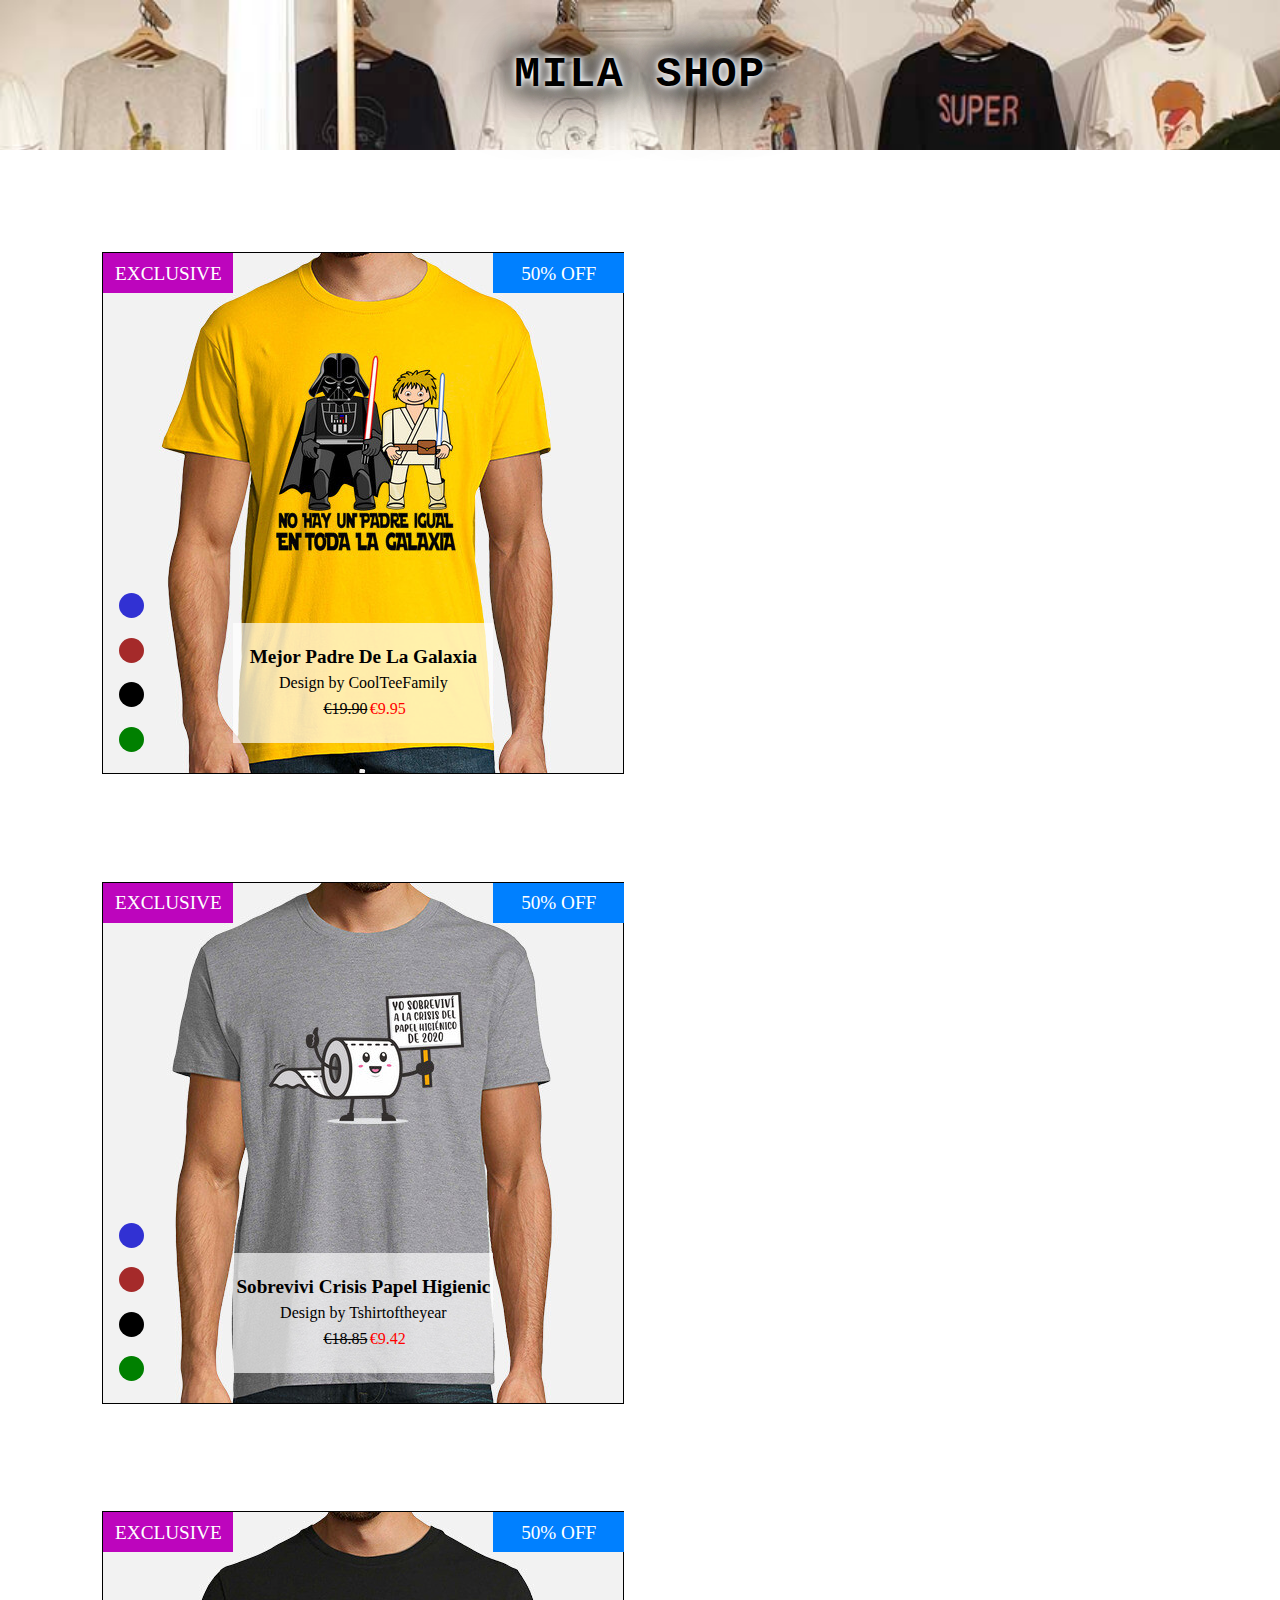
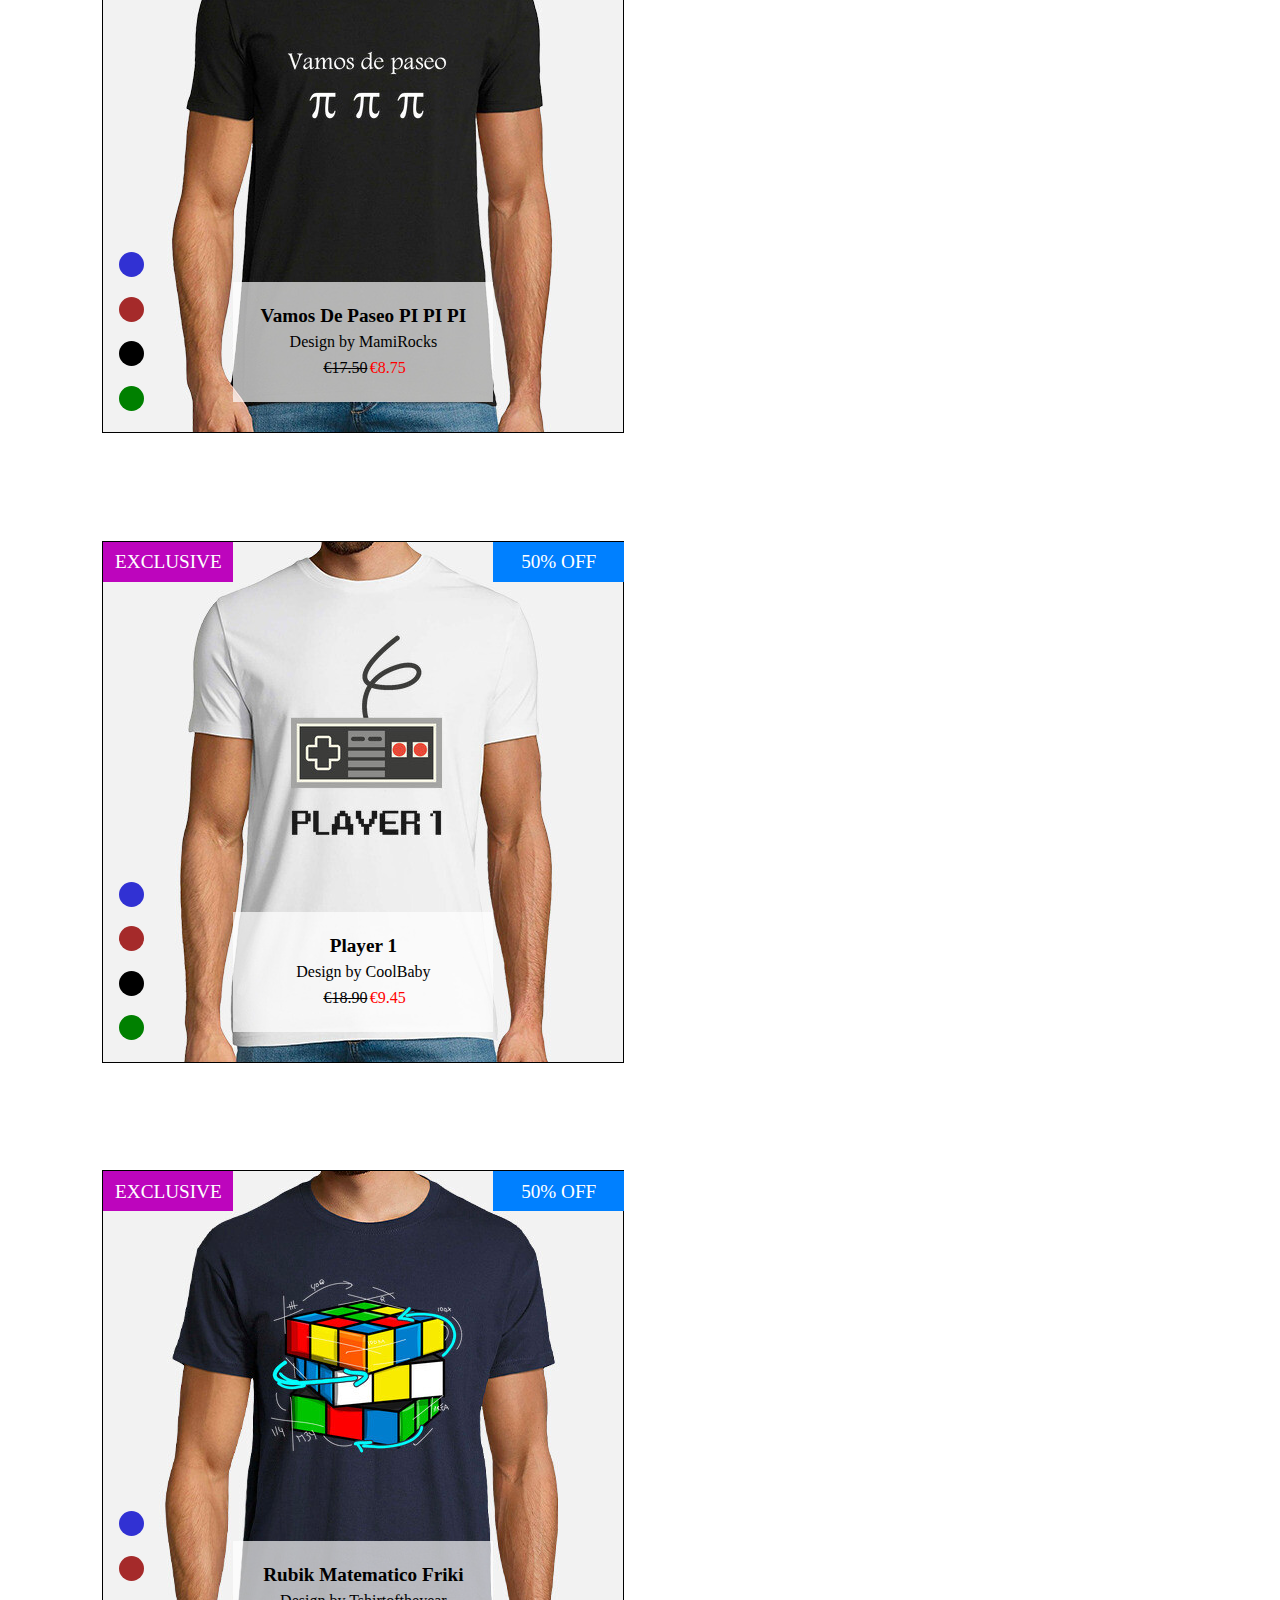
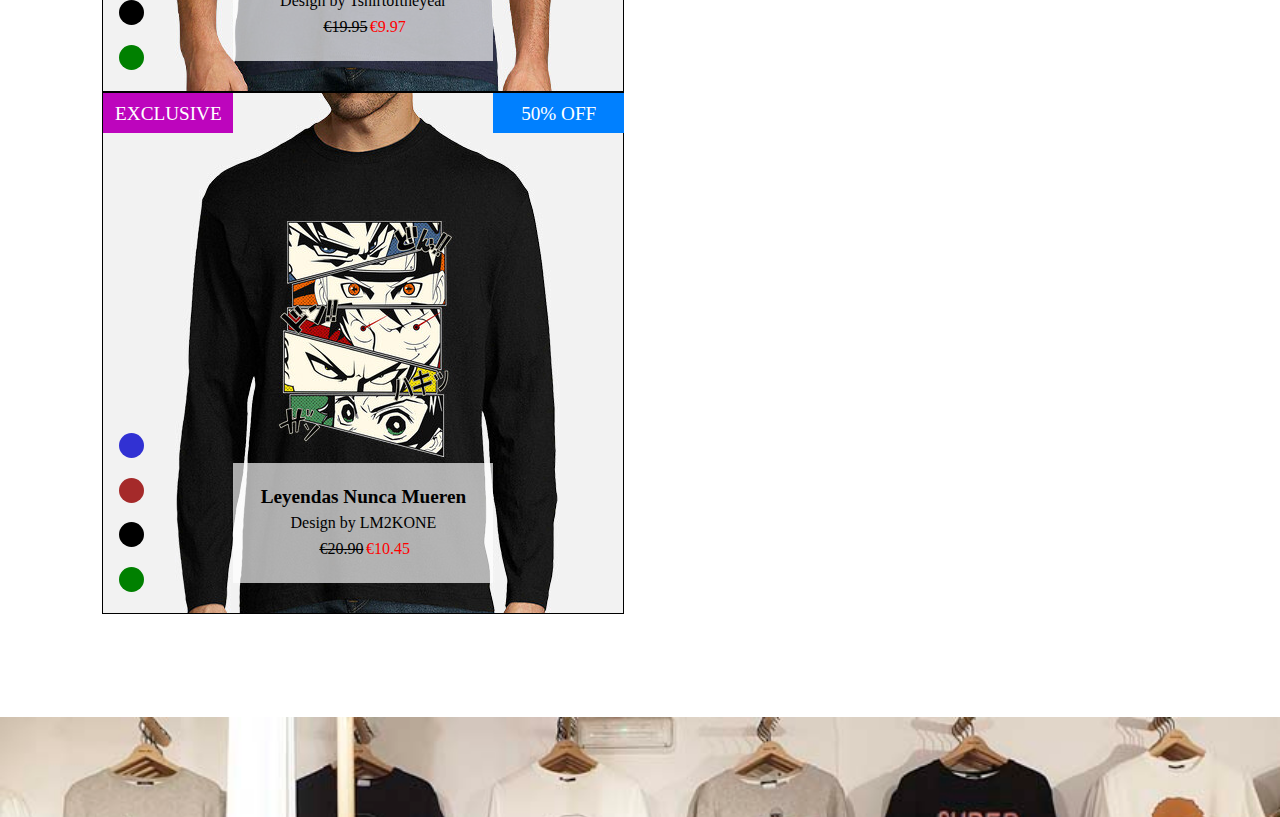
<file: Practica3/Pagines/index.html>
<?xml version="1.0" encoding= "UTF-8"?>
<!DOCTYPE html>
<html id="practica3">

    <head>
        <title>Practica 3</title>
        <meta name="viewport" content="width=device-width, initial-scale=1.0">
        <link type="text/css" rel="stylesheet" href="reset.css" media="screen" />
        <link type="text/css" rel="stylesheet" href="./estil3.css" media="screen" />
        <link rel="stylesheet" href="https://pro.fontawesome.com/releases/v5.10.0/css/all.css"
            integrity="sha384-AYmEC3Yw5cVb3ZcuHtOA93w35dYTsvhLPVnYs9eStHfGJvOvKxVfELGroGkvsg+p" crossorigin="anonymous" />
    </head>

    <body>
        
        <header>
            <p>Mila Shop</p>
        </header>

        <main id="tenda">
            <section class="s1">
                <img src="../Imatges/camiseta1.jfif" alt="">
                <p id="descompte">50% OFF</p>
                <p id="exclusiu">EXCLUSIVE</p>
                <ul class="colors">
                    <li></li>
                    <li></li>
                    <li></li>
                    <li></li>
                </ul>

                <div class="c1">
                    <p>Mejor Padre De La Galaxia</p>
                    <br>
                    <p>Design by CoolTeeFamily</p>
                    <br>
                    <p><del>€19.90</del>€9.95</p>
                </div>
            </section>

            <section class="s2">
                <img src="../Imatges/camiseta2.jfif" alt="">
                <p id="descompte">50% OFF</p>
                <p id="exclusiu">EXCLUSIVE</p>
                <ul class="colors">
                    <li></li>
                    <li></li>
                    <li></li>
                    <li></li>
                </ul>

                <div class="c2">
                    <p> Sobrevivi Crisis Papel Higienic</p>
                    <br>
                    <p>Design by Tshirtoftheyear</p>
                    <br>
                    <p><del>€18.85</del>€9.42</p>
                </div>
            </section>

            <section class="s3">
                <img src="../Imatges/camiseta3.jfif" alt="">
                <p id="descompte">50% OFF</p>
                <p id="exclusiu">EXCLUSIVE</p>
                <ul class="colors">
                    <li></li>
                    <li></li>
                    <li></li>
                    <li></li>
                </ul>

                <div class="c3">
                    <p>Vamos De Paseo PI PI PI</p>
                    <br>
                    <p>Design by MamiRocks</p>
                    <br>
                    <p><del>€17.50</del>€8.75</p>
                </div>
            </section>

            <section class="s4">
                <img src="../Imatges/camiseta4.jfif" alt="">
                <p id="descompte">50% OFF</p>
                <p id="exclusiu">EXCLUSIVE</p>
                <ul class="colors">
                    <li></li>
                    <li></li>
                    <li></li>
                    <li></li>
                </ul>

                <div class="c4">
                    <p>Player 1</p>
                    <br>
                    <p>Design by CoolBaby</p>
                    <br>
                    <p><del>€18.90</del>€9.45</p>
                </div>
            </section>

            <section class="s5">
                <img src="../Imatges/camiseta5.jfif" alt="">
                <p id="descompte">50% OFF</p>
                <p id="exclusiu">EXCLUSIVE</p>
                <ul class="colors">
                    <li></li>
                    <li></li>
                    <li></li>
                    <li></li>
                </ul>

                <div class="c5">
                    <p>Rubik Matematico Friki</p>
                    <br>
                    <p>Design by Tshirtoftheyear</p>
                    <br>
                    <p><del>€19.95</del>€9.97</p>
                </div>
            </section>

            <section class="s6">
                <img src="../Imatges/camiseta6.jfif" alt="">
                <p id="descompte">50% OFF</p>  
                <p id="exclusiu">EXCLUSIVE</p>
                <ul class="colors">
                    <li></li>
                    <li></li>
                    <li></li>
                    <li></li>
                </ul>

                <div class="c6">
                    <p>Leyendas Nunca Mueren</p>
                    <br>
                    <p>Design by LM2KONE</p>
                    <br>
                    <p><del>€20.90</del>€10.45</p>
                </div>
            </section>
        </main>

        <footer>
        </footer>
    </body>
</html>
</file>
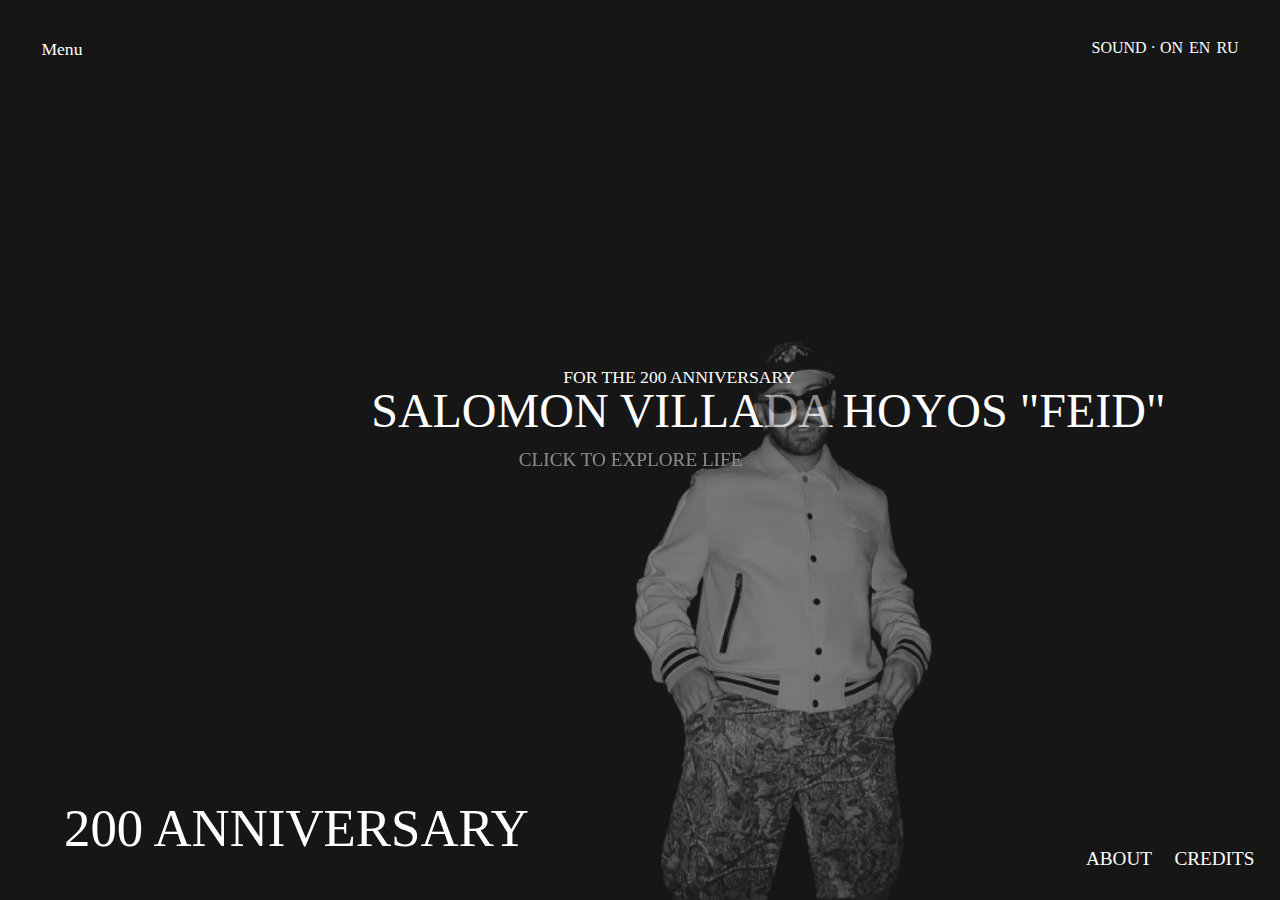
<file: Practica2/Pagines/Pagina1/index.html>
<!DOCTYPE html >

<html>

<head>
    <title>Practica2 Adria Garcia</title>
    <meta http-equiv="Content-Type" content="text/html; charset=utf-8">
    <link rel="stylesheet" type="text/css" href="reset.css" />
    <link rel="stylesheet" type="text/css" href="estil.css" />
</head>

<body>
    <header>

        <nav>
            <ul>
                <li><a href="../Pagina2/menu.html">Menu</a></li>
                <li><a href="#">SOUND · ON</li>
                <li><a href="#">EN</a></li>
                <li><a href="#">RU</a></li>
            </ul>
        </nav>

    </header>
    <main>
        <a href="../Pagina3/life.html">
            <div id="centre">
                <p>FOR THE 200 ANNIVERSARY</p>
                <p>SALOMON VILLADA HOYOS "FEID"</p>
                <p>200 ANNIVERSARY</p>
                <p>ABOUT</p>
                <p>CREDITS</p>
                <p>CLICK TO EXPLORE LIFE</p>
                <img src="../../Imatges/image-removebg-preview.png">
            </div>
        </a>
    </main>
</body>
</html>
</file>
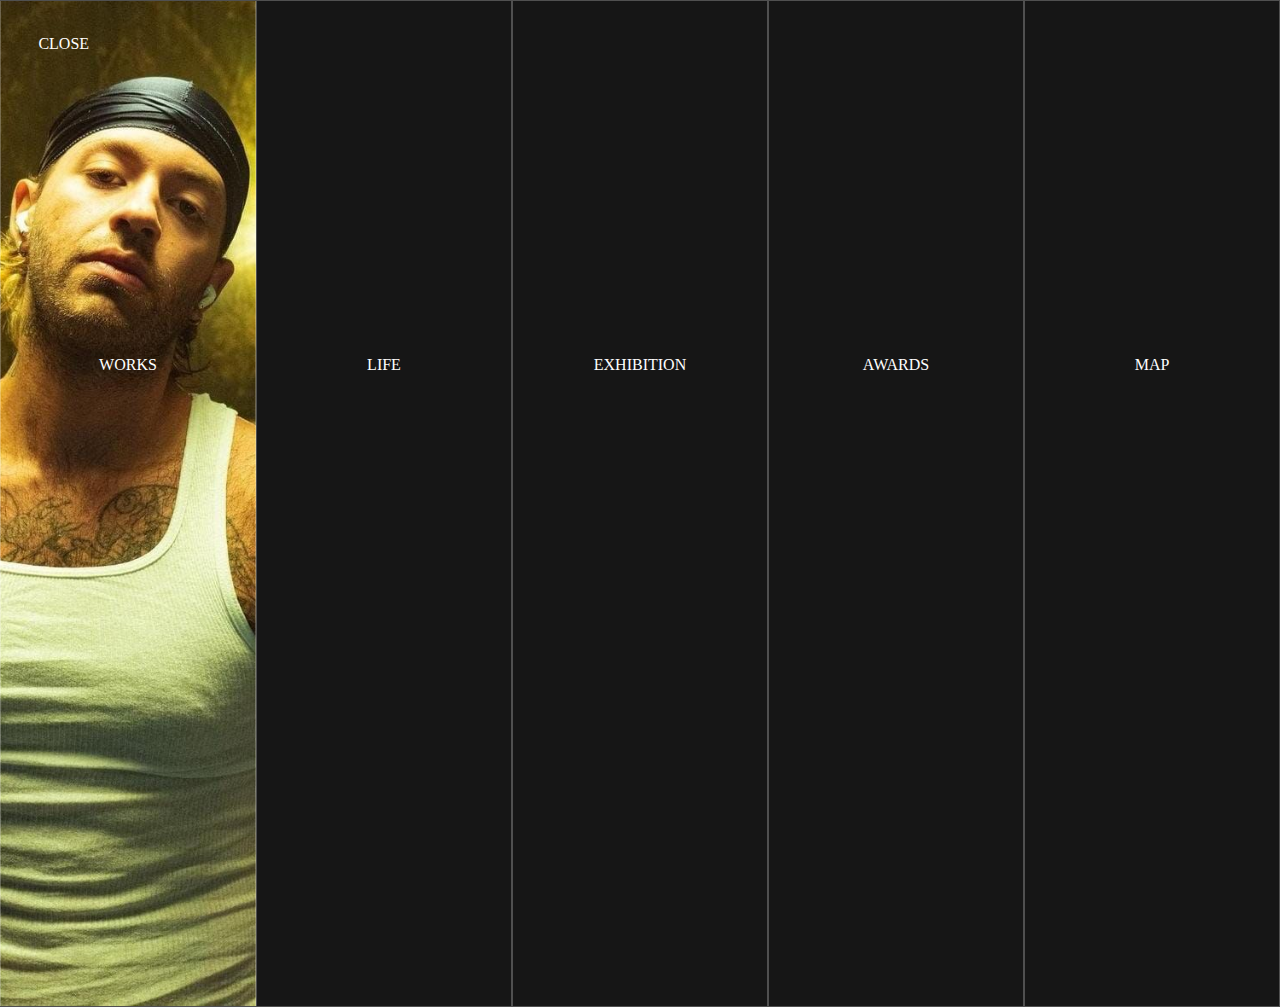
<file: Practica2/Pagines/Pagina2/menu.html>
<!DOCTYPE html >

<html>
    <head>
        <title>Practica2 Adria Garcia</title>
        <meta http-equiv="Content-Type" content="text/html; charset=utf-8">
        <link rel="stylesheet" type="text/css" href="reset.css" />
        <link rel="stylesheet" type="text/css" href="estil.css" />
    </head>

    <body>
        <header>
            <p><a href="../Pagina1/index.html">CLOSE</a></p>
        </header>
        <main>
            <div class="columna1">
                <a href="../Pagina4/works.html">
                    <p>WORKS</p>
                </a>
            </div>
            <div class="columna2">
                <a href="../Pagina1/index.html">
                    <p>LIFE</p>
                </a>
            </div>
            <div class="columna3">
                <a href="../Pagina1/index.html">
                    <p>EXHIBITION</p>
                </a>
            </div>
            <div class="columna4">
                <a href="../Pagina1/index.html">
                    <p>AWARDS</p>
                </a>
            </div>
            <div class="columna5">
                <a href="../Pagina1/index.html">
                    <p>MAP</p>
                </a>
            </div>
        </main>
    </body>
</html>
</file>
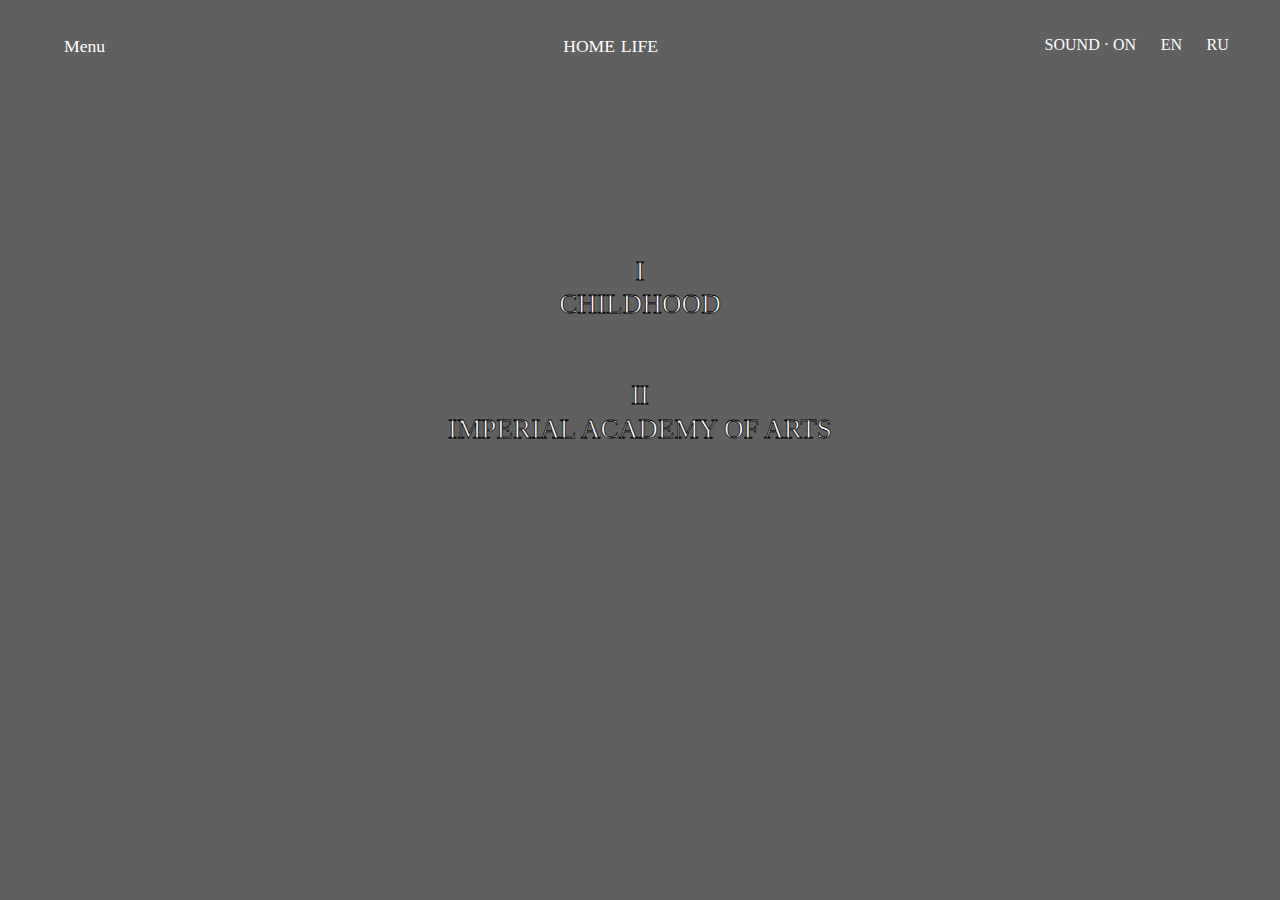
<file: Practica2/Pagines/Pagina3/life.html>
<!DOCTYPE html >

<html>
    <head>
        <title>Practica2 Adria Garcia</title>
        <meta http-equiv="Content-Type" content="text/html; charset=utf-8">
        <link rel="stylesheet" type="text/css" href="reset.css" />
        <link rel="stylesheet" type="text/css" href="estil3.css" />
        <script src="./js.js"></script>
    </head>

    <body>
        <div class="tot"></div>
            <header>
                <nav>
                    <ul>
                        <li><a href="../Pagina2/menu.html">Menu</a></li>
                        <li><a href="../Pagina1/index.html">HOME</a></li>
                        <li><p>·</p></li>
                        <li><p>LIFE</p></li>
                        <li><a href="#">SOUND · ON</li>
                        <li><a href="#">EN</a></li>
                        <li><a href="#">RU</a></li>
                    </ul>
                </nav>
            </header>
            <main>
                <div class="capitol1" onmouseover="f_hover()">
                    <a href="#">
                        <p>I</p>
                        <p>CHILDHOOD</p>
                    </a>
                </div>
                <div class="capitol2" onmouseover="f_hover2()">
                    <a href="#">
                        <p>II</p>
                        <p>IMPERIAL ACADEMY OF ARTS</p>
                    </a>
                </div>
            </main>
            <!-- <aside>
                <p>200<sup>TH</sup><sub>ANNIVERSARY</sub></p>
                <p>ABOUT</p>
                <p>CREDITS</p>
            </aside> -->
    </body>
</html>
</file>
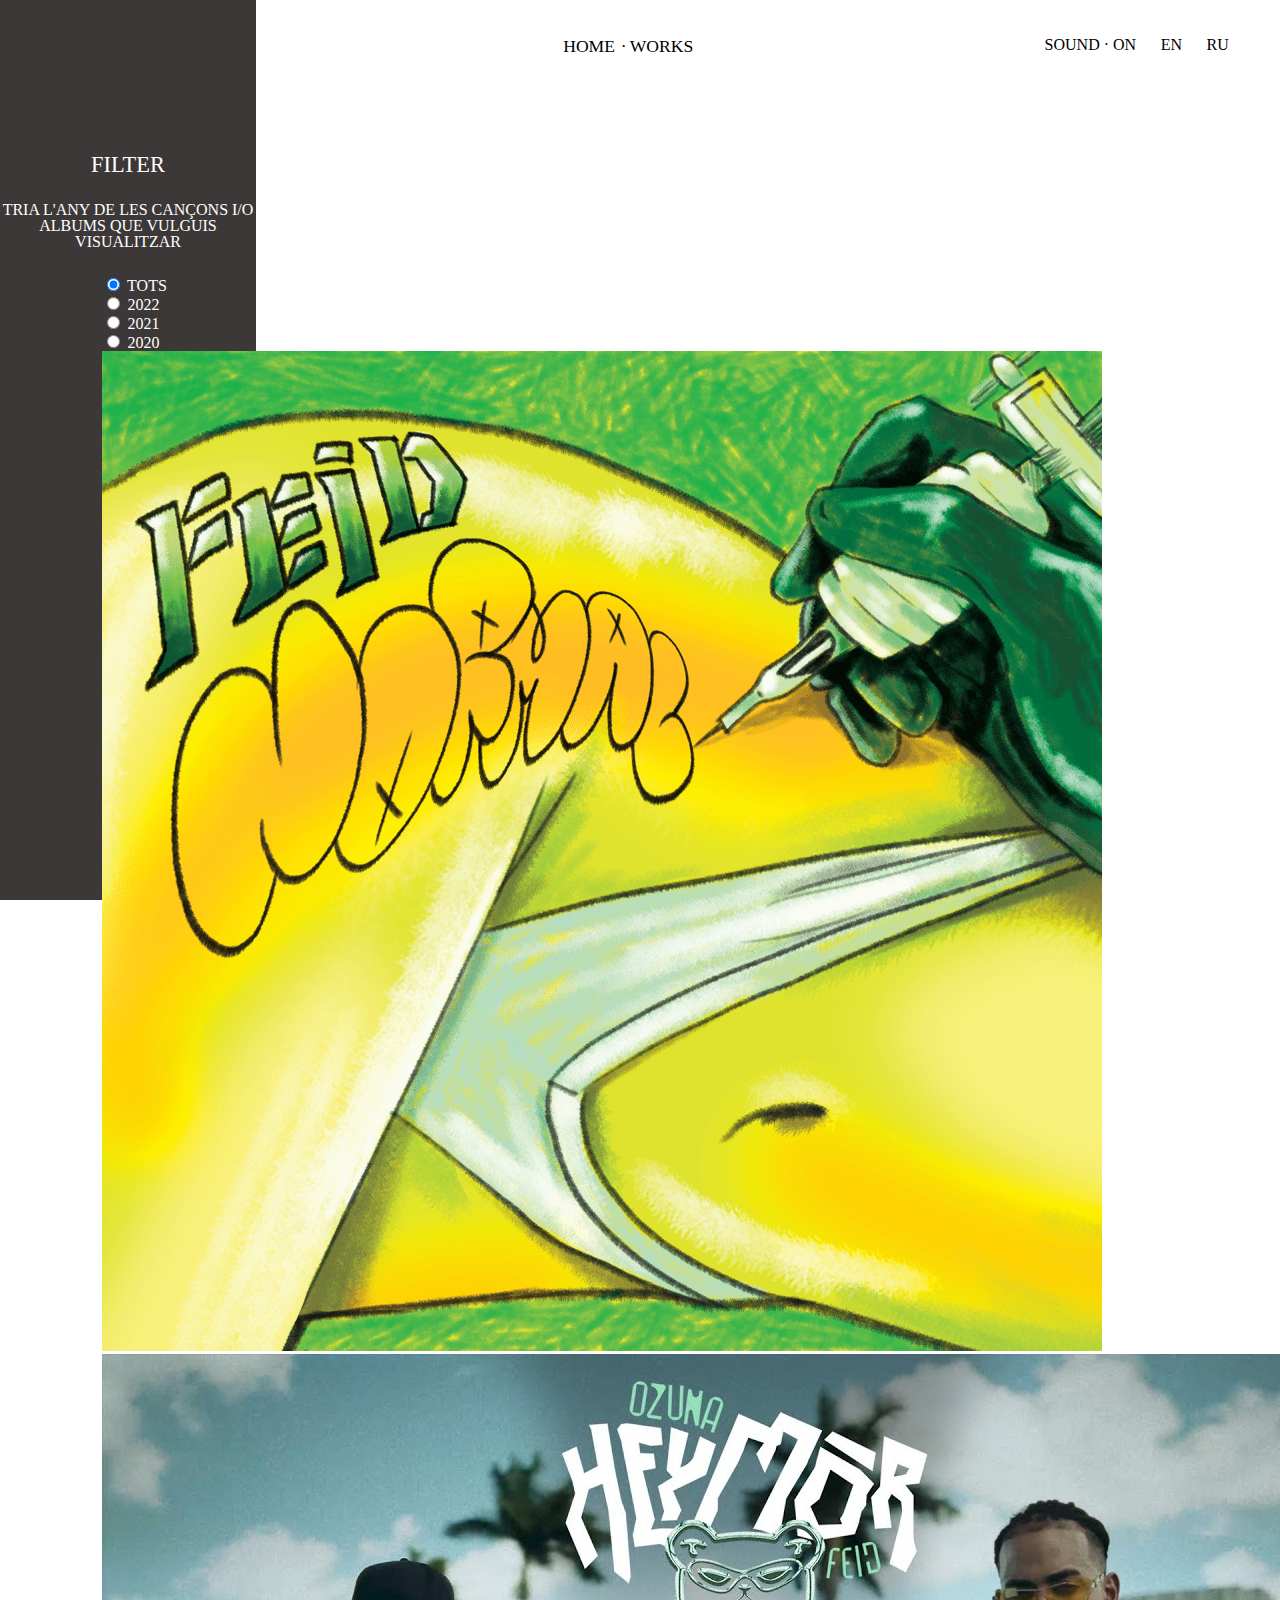
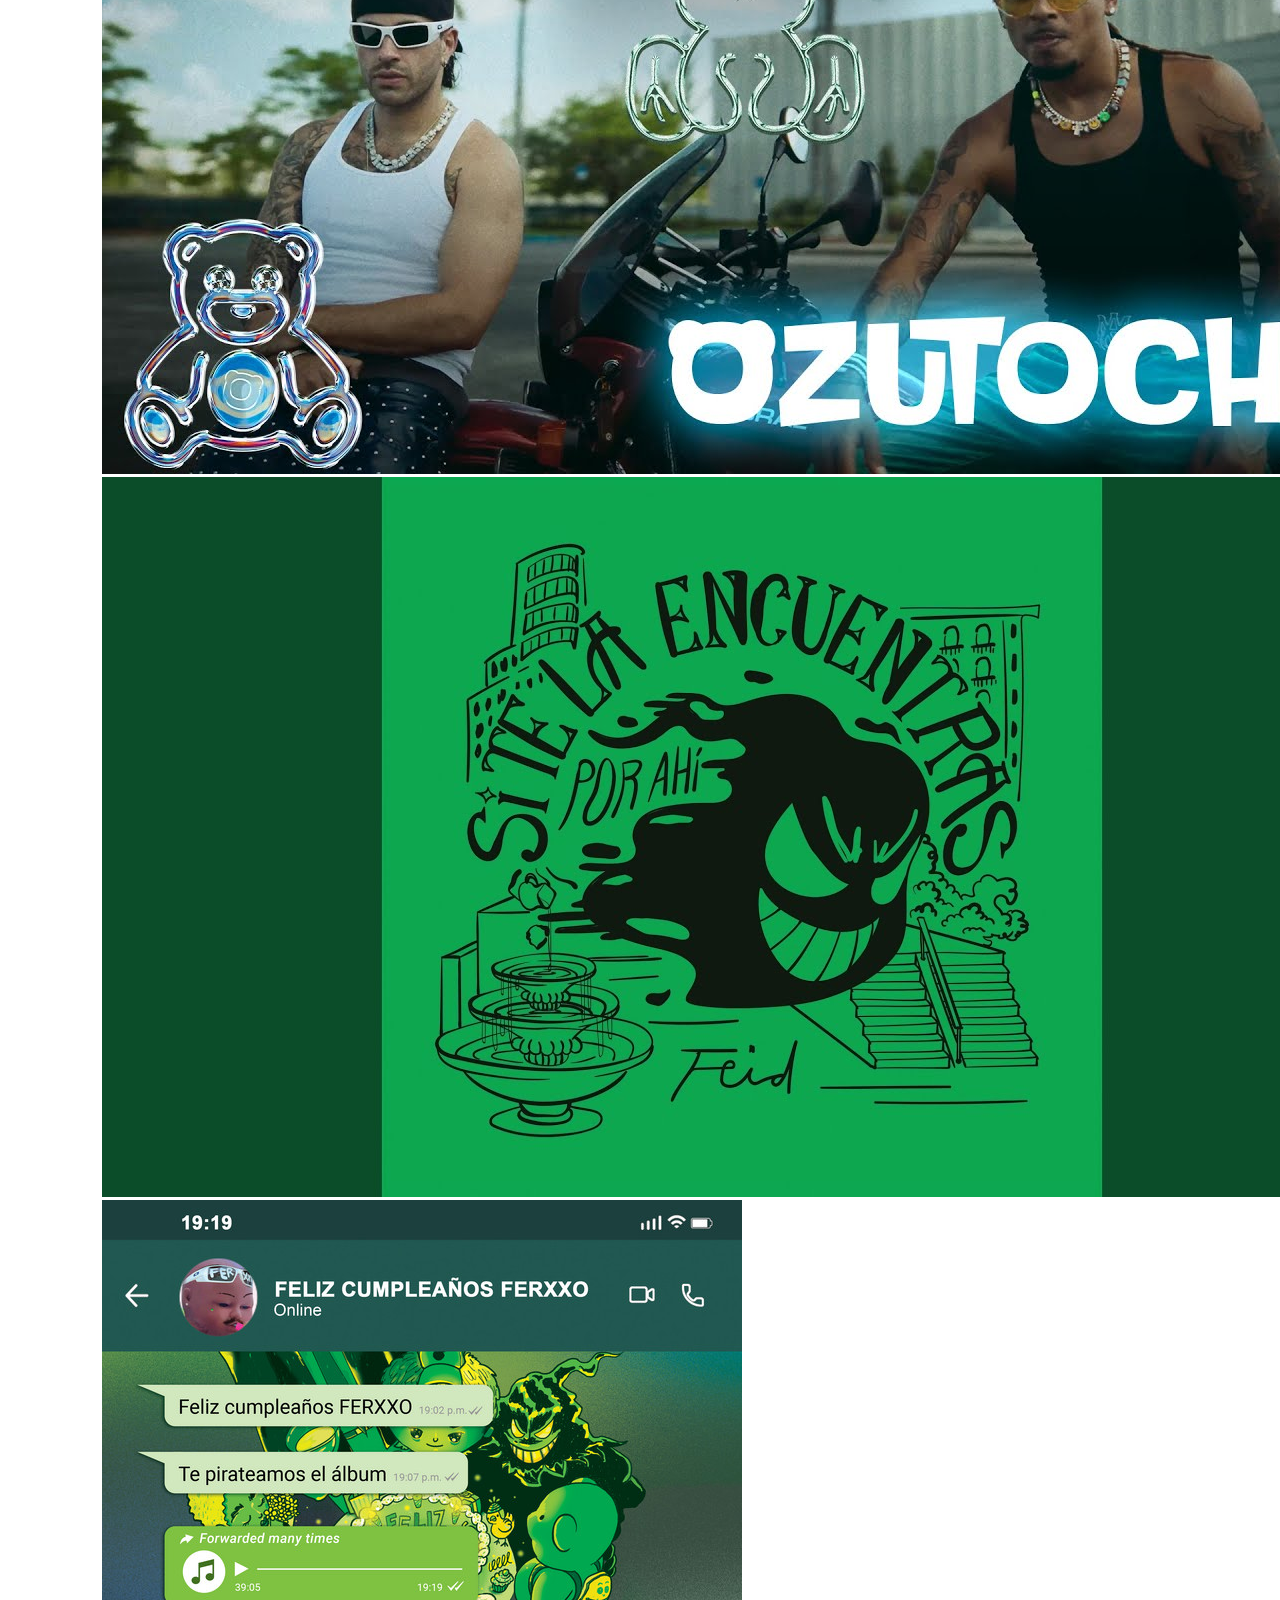
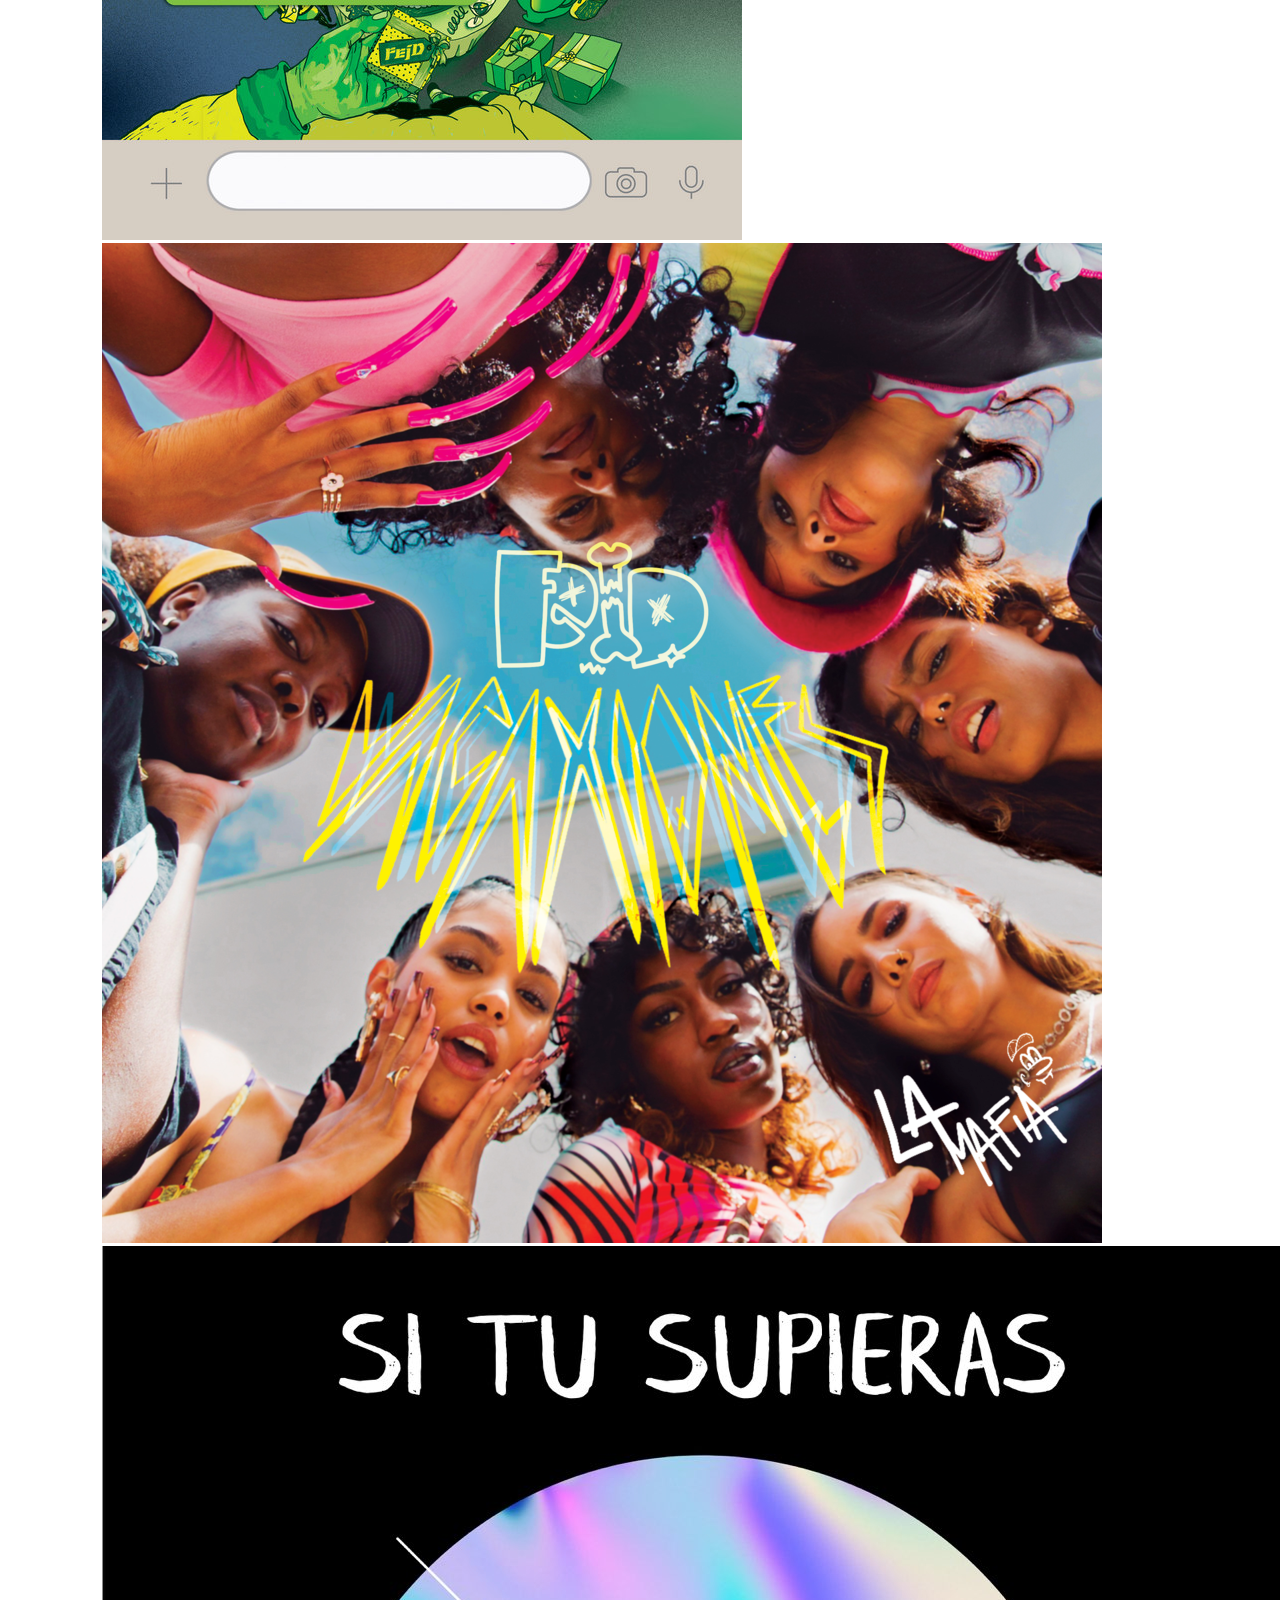
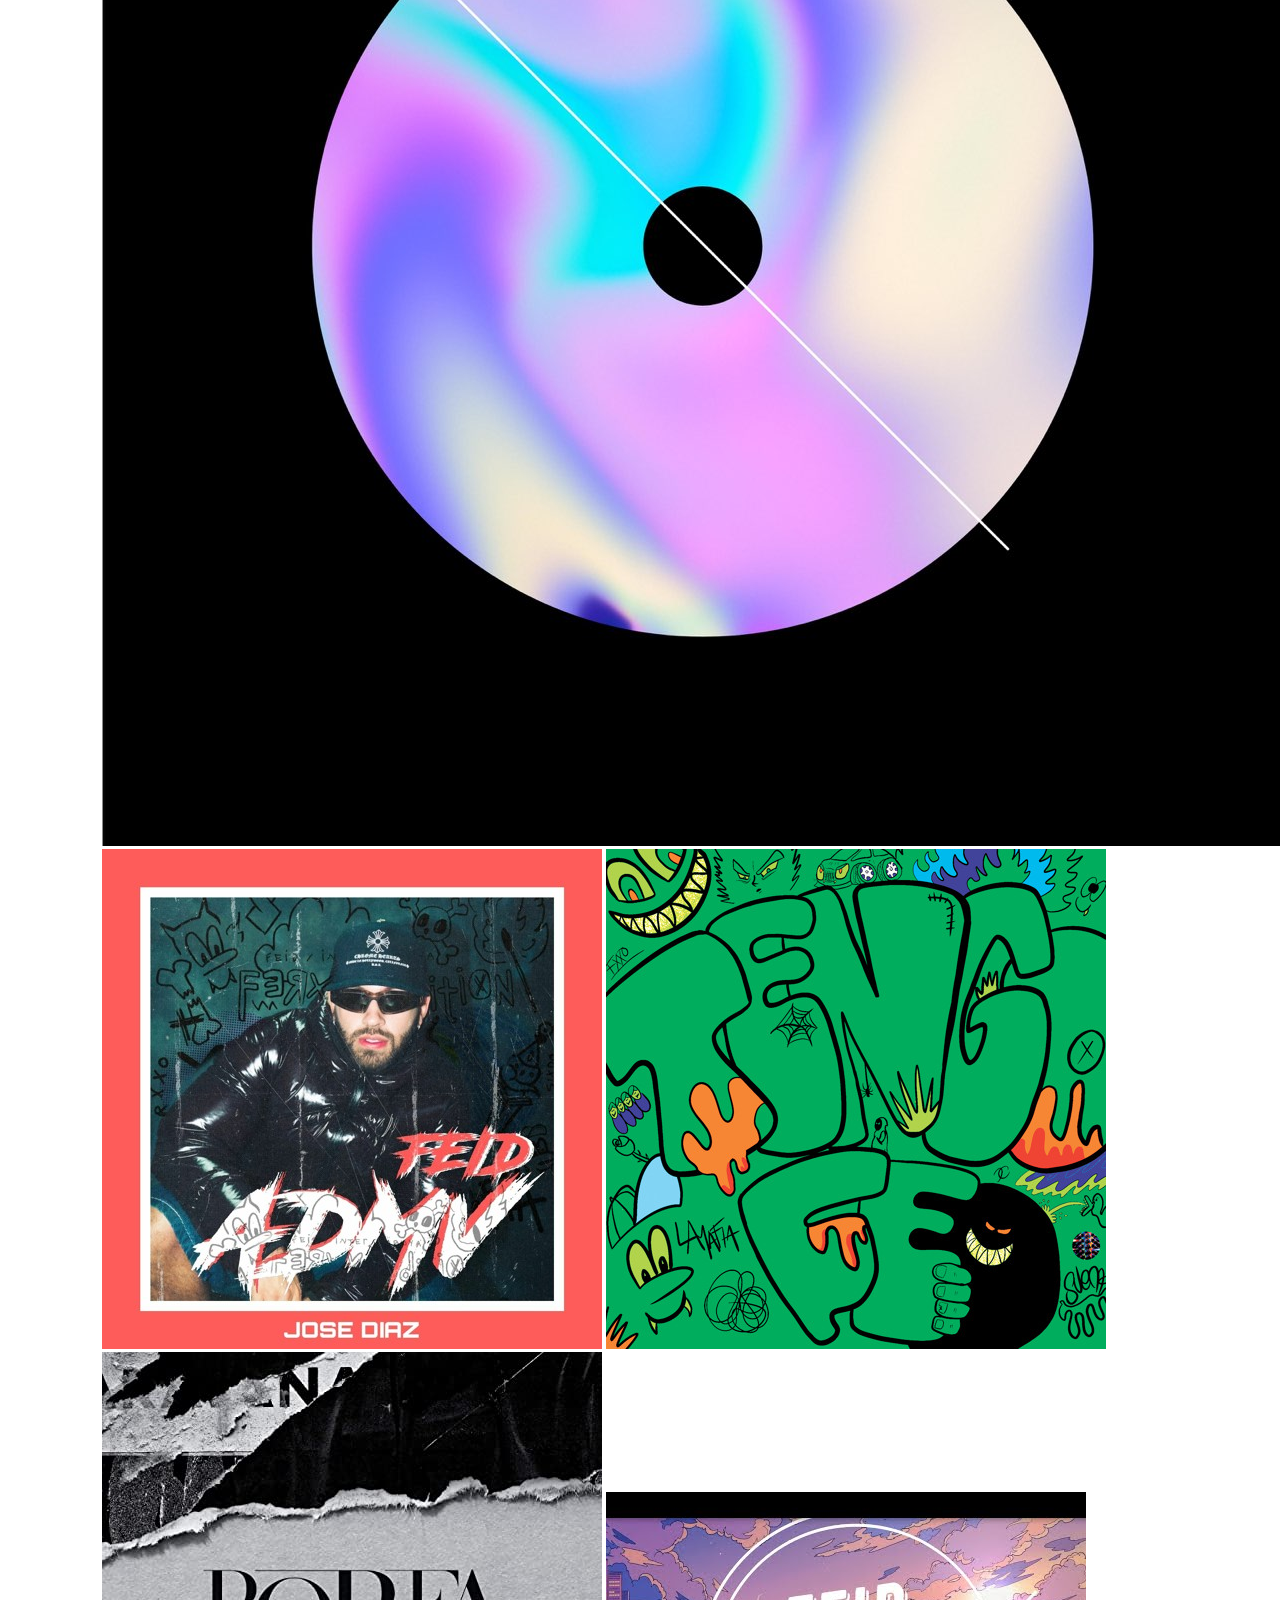
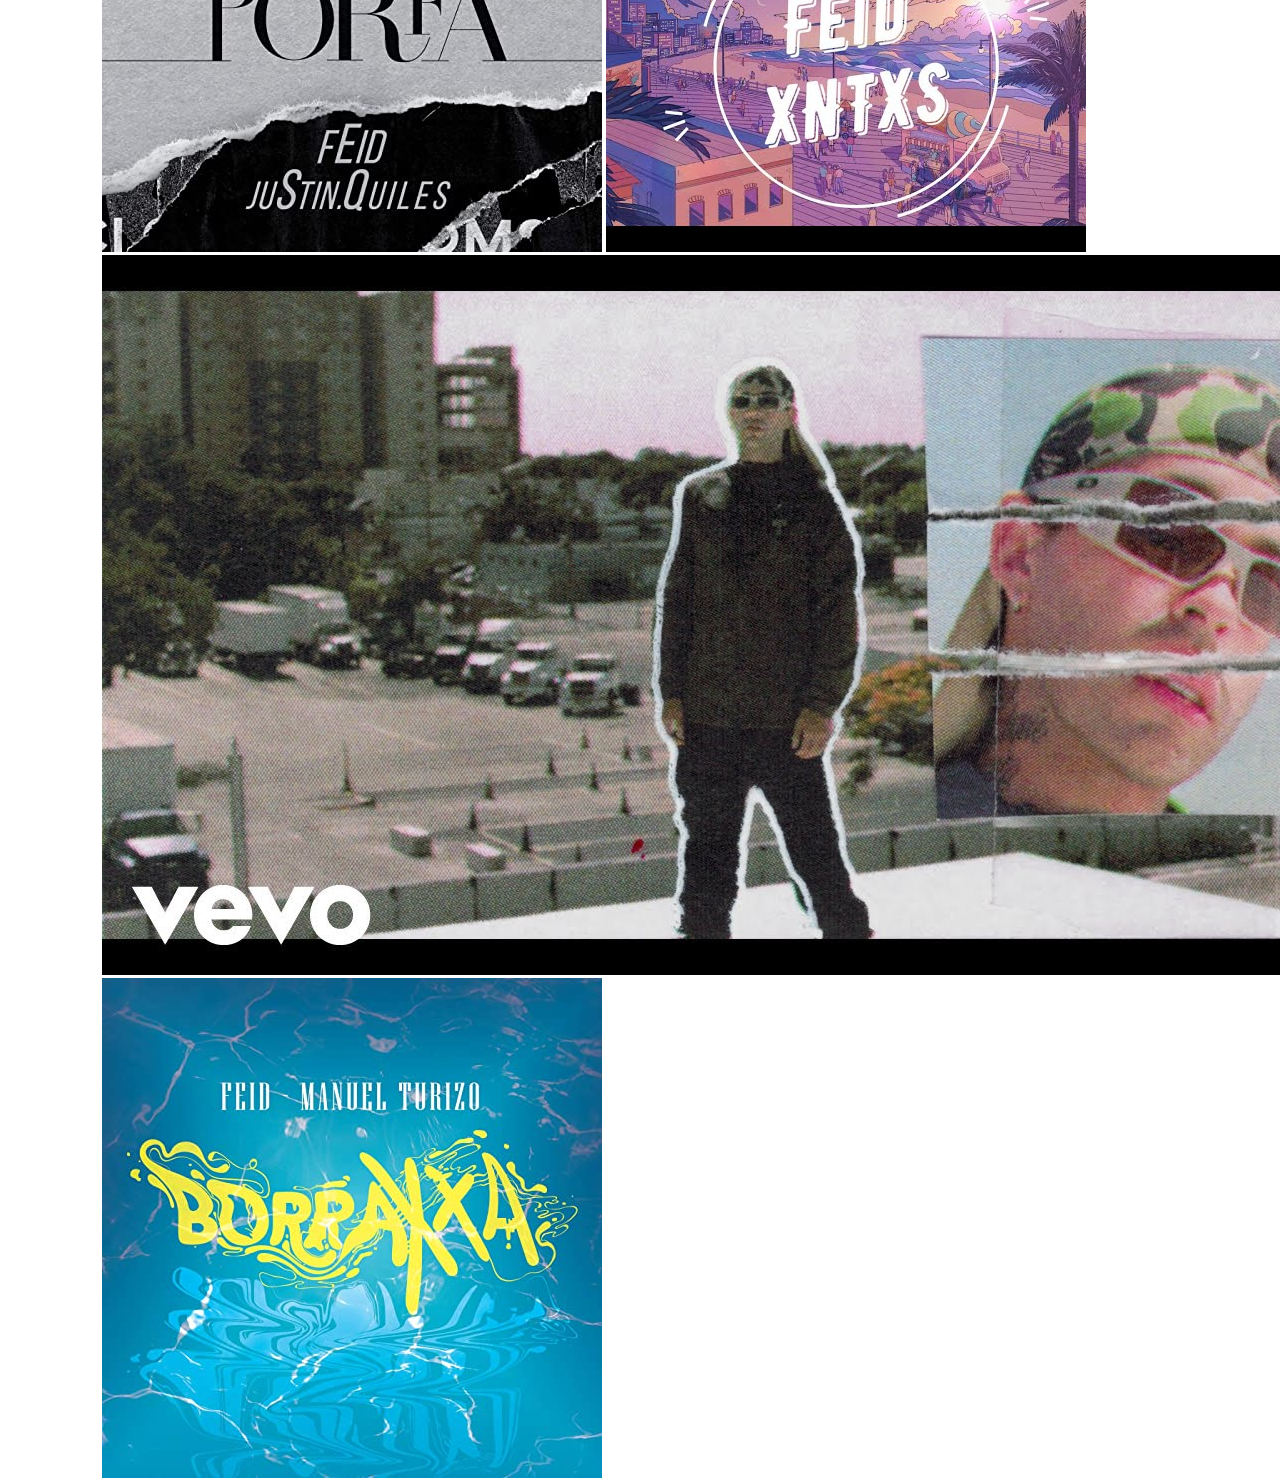
<file: Practica2/Pagines/Pagina4/works.html>
<!DOCTYPE html >

<html>
    <head>
        <title>Practica2 Adria Garcia</title>
        <meta http-equiv="Content-Type" content="text/html; charset=utf-8">
        <link rel="stylesheet" type="text/css" href="reset.css" />
        <link rel="stylesheet" type="text/css" href="estil4.css" />
        <script src="./js.js"></script>
    </head>
    
    <body>
        <header>
            <nav>
                <ul>
                    <li><a href="../Pagina2/menu.html">Menu</a></li>
                    <li><a href="../Pagina1/index.html">HOME</a></li>
                    <li><p>·</p></li>
                    <li><p>WORKS</p></li>
                    <li><a href="#">SOUND · ON</li>
                    <li><a href="#">EN</a></li>
                    <li><a href="#">RU</a></li>
                </ul>
            </nav>
        </header>

        <main>
            <div id="filter" onmouseover="f_mostrarFilter()">
                <p>FILTER</p>
                <p>TRIA L'ANY DE LES CANÇONS I/O ALBUMS QUE VULGUIS VISUALITZAR</p>
                <div class="radio">
                    <input type="radio" id="tots" name="anys" checked/>
                    <label for="tots">TOTS</label><br>

                    <input type="radio" id="any1" name="anys" />
                    <label for="any1">2022</label><br>

                    <input type="radio" id="any2" name="anys" />
                    <label for="any1">2021</label><br>

                    <input type="radio" id="any3" name="anys" />
                    <label for="any1">2020</label>

                    <div id="imatgesCansons">
                        <div class="anyy1"> 
                            <img src="../../Imatges/3c9af42660323c238624f2a2276937a5.1000x1000x1.png" alt="">
                            <img src="../../Imatges/maxresdefault (1).jpg" alt="">
                            <img src="../../Imatges/maxresdefault (2).jpg" alt="">
                            <img src="../../Imatges/ab67616d0000b27373456ed697350847810e52b3.jpg" alt="">
                        </div>
                        <div class="anyy2">
                            <img src="../../Imatges/b26f647a086bc53f6584d321300c9a1b.1000x1000x1.png" alt="">
                            <img src="../../Imatges/1200x1200bf-60.jpg" alt="">
                            <img src="../../Imatges/artworks-yJHmDD4ZHQ7Ngyzl-nH9zjA-t500x500.jpg" alt="">
                            <img src="../../Imatges/artworks-viVPNaXbup3J-0-t500x500.jpg" alt="">
                        </div>
                        <div class="anyy3">
                            <img src="../../Imatges/81jQMwR-G-L._SS500_.jpg" alt="">
                            <img src="../../Imatges/hqdefault.jpg" alt="">
                            <img src="../../Imatges/maxresdefault.jpg" alt="">
                            <img src="../../Imatges/71O6Sf86PnL._SS500_.jpg" alt="">
                        </div>
                    </div>
                </div>  
            </div>
        </main>
    </body>
</html>
</file>
<file: Practica3/Pagines/estil3.css>
#practica3 {
  min-height: 100%;
}
#practica3 body {
  min-height: 100%;
  display: flex;
  flex-direction: column;
}
#practica3 body header {
  display: flex;
  background-image: url(../Imatges/header.jpg);
  background-image: no-repeat;
  background-image: fixed;
  background-image: center;
  -webkit-background-size: cover;
  -moz-background-size: cover;
  -o-background-size: cover;
  background-size: cover;
  height: 150px;
  width: 100%;
  align-items: center;
  justify-content: center;
}
#practica3 body header p {
  font-family: "Courier New", Courier, monospace;
  font-size: 25px;
  letter-spacing: 1.6px;
  word-spacing: 3.8px;
  color: #000000;
  font-weight: 700;
  text-decoration: none solid #444444;
  font-style: normal;
  font-variant: normal;
  text-transform: uppercase;
  text-shadow: #FFF 0px 0px 5px, #FFF 0px 0px 10px, #FFF 0px 0px 15px, #000000 0px 0px 20px, #000000 0px 0px 30px, #000000 0px 0px 40px, #000000 0px 0px 50px, #000000 0px 0px 75px, -40px -40px 0px rgba(206, 89, 55, 0);
  font-size: 270%;
}
#practica3 body main {
  display: flex;
  flex: 1;
  flex-wrap: wrap;
  justify-content: space-between;
  margin: 8%;
}
#practica3 body main section {
  display: grid;
  border: 1px solid black;
  background-color: #f3f0f0ec;
  height: 520px;
  width: 520px;
  grid-template-columns: 130px auto 130px;
  grid-template-rows: 40px 300px 30px 15px auto;
}
#practica3 body main section img {
  display: grid;
  grid-column: 1/4;
  grid-row: 1/4;
}
#practica3 body main section #descompte {
  display: grid;
  height: 40px;
  width: 100.5%;
  background-color: #0080ff;
  grid-column: 3/4;
  grid-row: 1/2;
  color: white;
  align-items: center;
  justify-content: center;
  font-size: 120%;
}
#practica3 body main section #exclusiu {
  display: grid;
  height: 40px;
  width: 100%;
  background-color: #bd05bd;
  grid-column: 1/2;
  grid-row: 1/2;
  color: white;
  align-items: center;
  justify-content: center;
  font-size: 120%;
}
#practica3 body main section .colors {
  grid-column: 1/2;
  grid-row: 3/4;
}
#practica3 body main section .colors li {
  width: 25px;
  height: 25px;
  border-radius: 50%;
  margin-bottom: 15%;
  margin-left: 12%;
}
#practica3 body main section .colors li:nth-child(1) {
  background-color: #3131d3;
}
#practica3 body main section .colors li:nth-child(2) {
  background-color: brown;
}
#practica3 body main section .colors li:nth-child(3) {
  background-color: black;
}
#practica3 body main section .colors li:nth-child(4) {
  background-color: green;
}
#practica3 body main section .colors li:hover {
  border: 4px solid black;
}
#practica3 body main section .colors li:active {
  border: 4px solid red;
}
#practica3 body main section div {
  display: flex;
  flex-direction: column;
  width: 260px;
  height: 120px;
  background-color: rgba(255, 255, 255, 0.67);
  grid-column: 2/3;
  grid-row: 4/5;
  align-items: center;
  justify-content: center;
}
#practica3 body main section div p {
  text-align: center;
  line-height: 10px;
}
#practica3 body main section div p:nth-child(1) {
  font-weight: bold;
  font-size: 120%;
}
#practica3 body main section div p:nth-child(5) {
  color: red;
}
#practica3 body main section div del {
  color: black;
  margin-right: 3%;
}
#practica3 body main section:nth-child(-n+4) {
  margin-bottom: 10%;
}
#practica3 body main section:nth-child(odd) {
  margin-right: 6%;
}
#practica3 body footer {
  background-image: url(../Imatges/header.jpg);
  background-image: no-repeat;
  background-image: fixed;
  background-image: center;
  -webkit-background-size: cover;
  -moz-background-size: cover;
  -o-background-size: cover;
  background-size: cover;
  height: 100px;
  width: 100%;
}
</file>
<file: Practica2/Pagines/Pagina1/estil.css>
html {
  height: 100vh;
  background-color: #161616;
  background-attachment: fixed;
}
body header nav {
  color: white;
}
body header nav ul {
  display: flex;
  justify-content: flex-end;
  padding-right: 3%;
}
body header nav ul li {
  width: fit-content;
  height: fit-content;
  margin-top: 3%;
  padding: 3px;
}
body header nav ul li a {
  text-decoration: none;
  color: white;
}
body header nav ul li:nth-child(1) {
  position: absolute;
  font-size: 110%;
  left: 3%;
}
body main div p {
  color: white;
}
body main div p:nth-child(1) {
  position: absolute;
  font-size: 110%;
  text-align: center;
  top: 41%;
  left: 44%;
  z-index: 1;
}
body main div p:nth-child(2) {
  font-size: 300%;
  position: absolute;
  top: 43%;
  left: 29%;
}
body main div p:nth-child(3) {
  font-size: 330%;
  position: absolute;
  bottom: 5%;
  left: 5%;
}
body main div p:nth-child(4) {
  font-size: 120%;
  position: absolute;
  bottom: 3.5%;
  right: 10%;
}
body main div p:nth-child(5) {
  font-size: 120%;
  position: absolute;
  bottom: 3.5%;
  right: 2%;
}
body main div p:nth-child(6) {
  font-size: 120%;
  position: absolute;
  TOP: 50%;
  right: 42%;
  opacity: 0.5;
}
body main div img {
  filter: grayscale();
  position: absolute;
  bottom: 0%;
  left: 40%;
  width: 37%;
  opacity: 0.5;
}
</file>
<file: Practica2/Pagines/Pagina2/estil.css>
html {
  height: 100vh;
  background-color: #161616;
  background-attachment: fixed;
}
html body header p a {
  color: white;
  text-decoration: none;
  position: absolute;
  top: 4%;
  left: 3%;
}
html body main {
  display: flex;
}
html body main .columna1 {
  border: 1px solid rgba(255, 255, 255, 0.25);
  height: 1005px;
  width: calc(1815px / 5);
}
html body main .columna1 a {
  text-decoration: none;
}
html body main .columna1 a p {
  color: white;
  text-align: center;
  margin: auto;
  padding-top: 140%;
}
html body main .columna1:hover {
  background-image: url(../../Imatges/ab67616d0000b2735be9da6efd25be8bc2e998e7.jpg);
  background-repeat: no-repeat;
  background-size: cover;
  background-position: center;
}
html body main .columna2 {
  border: 1px solid rgba(255, 255, 255, 0.25);
  height: 1005px;
  width: calc(1815px / 5);
}
html body main .columna2 a {
  text-decoration: none;
}
html body main .columna2 a p {
  color: white;
  text-align: center;
  margin: auto;
  padding-top: 140%;
}
html body main .columna2:hover {
  background-image: url(../../Imatges/channels4_profile.jpg);
  background-repeat: no-repeat;
  background-size: cover;
  background-position: center;
}
html body main .columna3 {
  border: 1px solid rgba(255, 255, 255, 0.25);
  height: 1005px;
  width: calc(1815px / 5);
}
html body main .columna3 a {
  text-decoration: none;
}
html body main .columna3 a p {
  color: white;
  text-align: center;
  margin: auto;
  padding-top: 140%;
}
html body main .columna3:hover {
  background-image: url(../../Imatges/Faf0uMQWIAAiVRM.jpg);
  background-repeat: no-repeat;
  background-size: cover;
  background-position: center;
}
html body main .columna4 {
  border: 1px solid rgba(255, 255, 255, 0.25);
  height: 1005px;
  width: calc(1815px / 5);
}
html body main .columna4 a {
  text-decoration: none;
}
html body main .columna4 a p {
  color: white;
  text-align: center;
  margin: auto;
  padding-top: 140%;
}
html body main .columna4:hover {
  background-image: url(../../Imatges/Feid.jpeg);
  background-repeat: no-repeat;
  background-size: cover;
  background-position: center;
}
html body main .columna5 {
  border: 1px solid rgba(255, 255, 255, 0.25);
  height: 1005px;
  width: calc(1815px / 5);
}
html body main .columna5 a {
  text-decoration: none;
}
html body main .columna5 a p {
  color: white;
  text-align: center;
  margin: auto;
  padding-top: 140%;
}
html body main .columna5:hover {
  background-image: url(../../Imatges/feid-musico-colombiano-reggaeton-2.jpg);
  background-repeat: no-repeat;
  background-size: cover;
  background-position: center;
}
</file>
<file: Practica2/Pagines/Pagina3/estil3.css>
html {
  height: 100vh;
  background-color: #161616;
}
body {
  height: 100%;
}
body .tot {
  position: absolute;
  height: 100%;
  width: 100%;
  background-color: grey;
  top: 0px;
  bottom: 0px;
  opacity: 0.7;
  z-index: -4;
}
body header nav ul {
  display: flex;
  justify-content: flex-end;
  padding-right: 4%;
}
body header nav ul li {
  width: fit-content;
  height: fit-content;
  margin-top: 3%;
  padding-left: 2%;
}
body header nav ul li a {
  color: white;
  text-decoration: none;
}
body header nav ul li p {
  color: white;
}
body header nav ul li:nth-child(1) {
  position: absolute;
  font-size: 110%;
  left: 3%;
}
body header nav ul li:nth-child(2) {
  position: absolute;
  font-size: 110%;
  left: 42%;
}
body header nav ul li:nth-child(3) {
  position: absolute;
  font-size: 110%;
  left: 45.5%;
}
body header nav ul li:nth-child(4) {
  position: absolute;
  font-size: 110%;
  left: 46.5%;
}
body main {
  font-size: 170%;
  text-align: center;
  margin-top: 16%;
}
body main .capitol1 a {
  text-decoration: none;
}
body main .capitol1 p {
  margin-top: 0.5%;
  color: white;
  -webkit-text-stroke: 0.8px black;
}
body main .capitol2 a {
  text-decoration: none;
}
body main .capitol2 p {
  color: white;
  margin-top: 0.5%;
  -webkit-text-stroke: 0.8px black;
}
body main .capitol2 p:nth-child(1) {
  margin-top: 5%;
}
</file>
<file: Practica2/Pagines/Pagina4/estil4.css>
html {
  height: 100vh;
  background-color: white;
}
body header nav ul {
  display: flex;
  justify-content: flex-end;
  padding-right: 4%;
}
body header nav ul li {
  width: fit-content;
  height: fit-content;
  margin-top: 3%;
  padding-left: 2%;
}
body header nav ul li a {
  color: black;
  text-decoration: none;
}
body header nav ul li p {
  color: black;
}
body header nav ul li:nth-child(1) {
  position: absolute;
  font-size: 110%;
  left: 3%;
}
body header nav ul li:nth-child(2) {
  position: absolute;
  font-size: 110%;
  left: 42%;
}
body header nav ul li:nth-child(3) {
  position: absolute;
  font-size: 110%;
  left: 46.5%;
}
body header nav ul li:nth-child(4) {
  position: absolute;
  font-size: 110%;
  left: 47.2%;
}
body main #filter {
  position: absolute;
  height: 100%;
  width: 20%;
  top: 0px;
  background-color: #3d3838;
}
body main #filter p:nth-child(1) {
  color: white;
  margin-top: 60%;
  text-align: center;
  font-size: 140%;
}
body main #filter p:nth-child(2) {
  color: white;
  text-align: center;
  margin-top: 10%;
}
body main .radio {
  position: absolute;
  margin-left: 40%;
  margin-top: 10%;
  color: white;
}
body main .radio #any1:checked ~ #imatgesCansons .anyy2,
body main .radio #any1:checked ~ #imatgesCansons .anyy3 {
  display: none;
}
body main .radio #any2:checked ~ #imatgesCansons .anyy1,
body main .radio #any2:checked ~ #imatgesCansons .anyy3 {
  display: none;
}
body main .radio #any3:checked ~ #imatgesCansons .anyy1,
body main .radio #any3:checked ~ #imatgesCansons .anyy2 {
  display: none;
}
</file>
